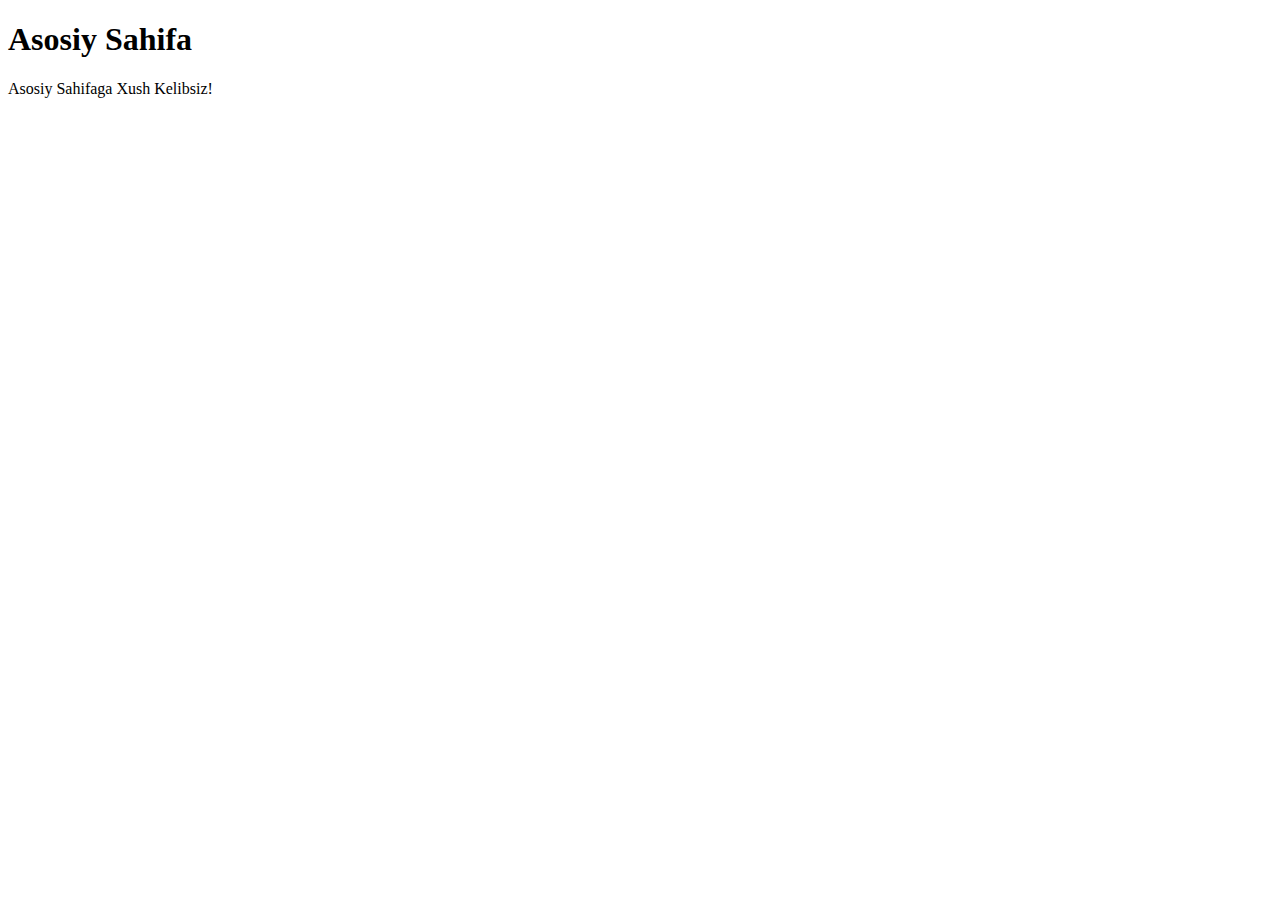
<file: index.html>
<!DOCTYPE html>
<html>
  <head>
    <meta name="author" content"Ruslanbek Normurodov">
    <meta charset="utf-8">
    <title>Asosiy Sahifa</title>
  </head>

  <body>
    <!-- navigatsion menyuni shu yerga qo'ying -->

    <h1>Asosiy Sahifa</h1>

    <p>Asosiy Sahifaga Xush Kelibsiz!</p>
  </body>
</html>
</file>
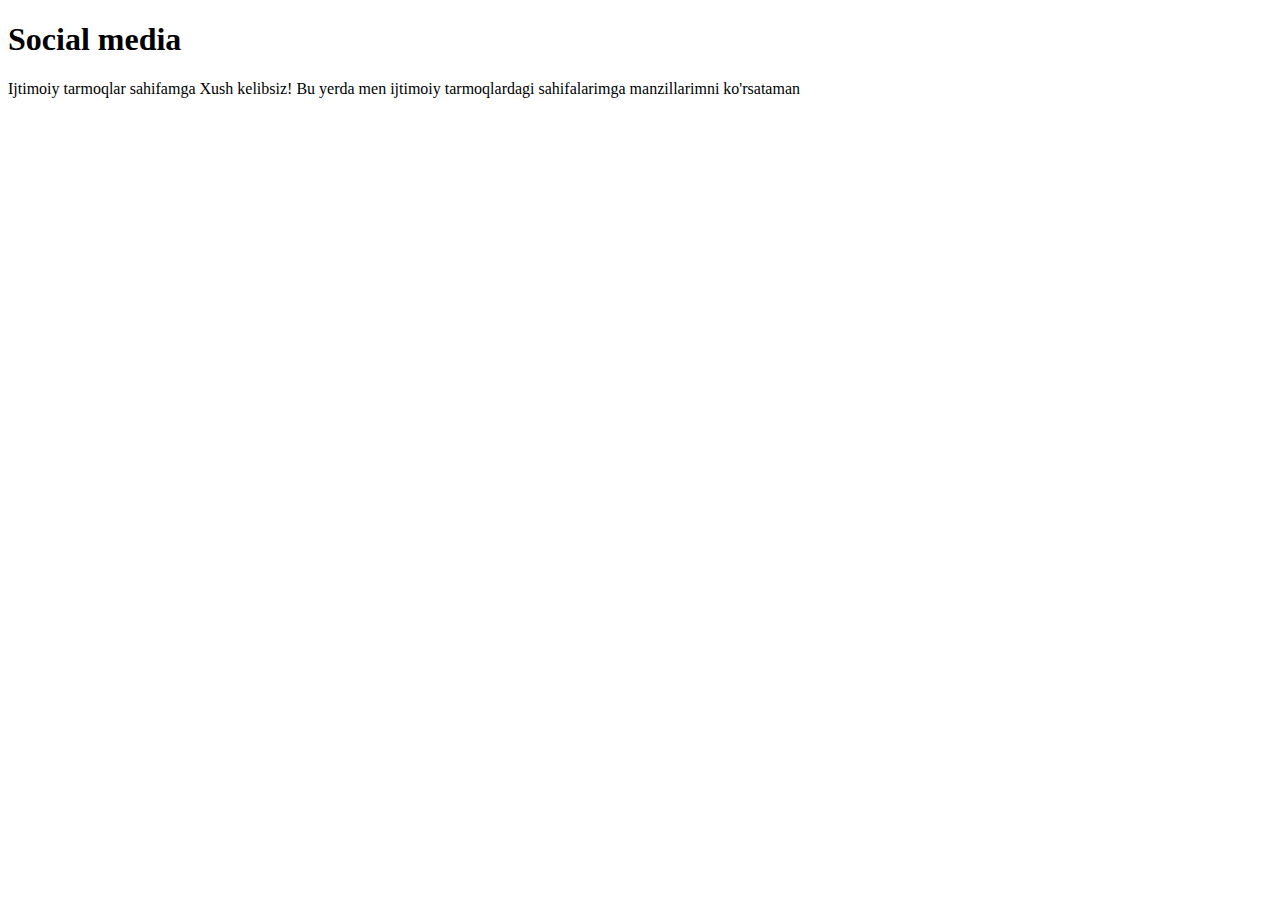
<file: ijtimoiy-tarmoqlar-sahifasi.html>
<!DOCTYPE html>
<html>
  <head>
    <meta charset="utf-8">
    <title>Ijtimoiy tarmoq</title>
  </head>

  <body>
    <!-- Navigatsion menyuni shuni pastiga qo'ying -->

    <h1>Social media</h1>

    <p>Ijtimoiy tarmoqlar sahifamga Xush kelibsiz! Bu yerda men ijtimoiy tarmoqlardagi sahifalarimga manzillarimni ko'rsataman</p>
  </body>
</html>
</file>
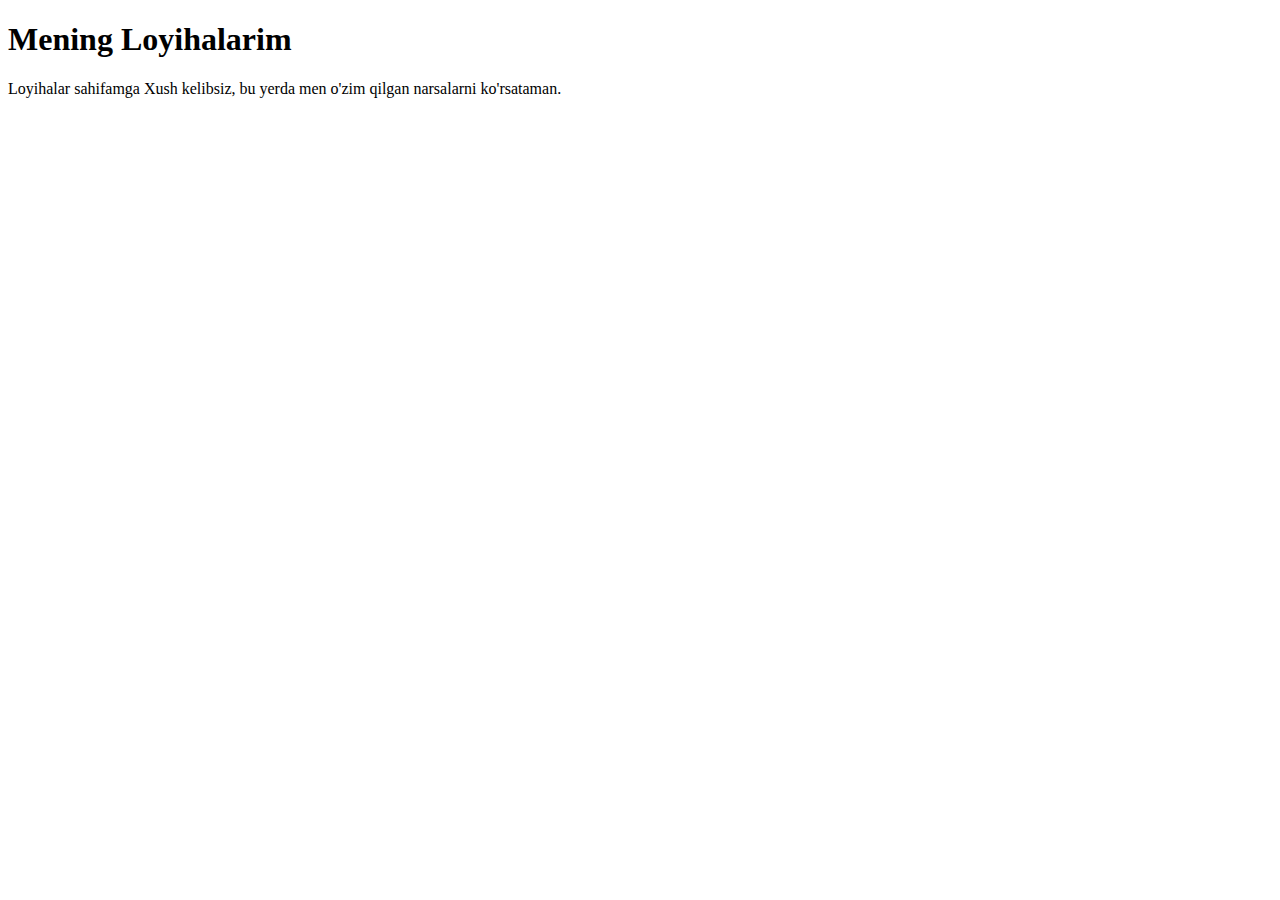
<file: loyihalar-sahifasi.html>
<!DOCTYPE html>
<html>
  <head>
    <meta charset="utf-8">
    <meta name="author" content="">
    <title>Projects</title>
  </head>

  <body>
    <!-- Navigatsion menyuni shu yerdan pastga qo'ying -->

    <h1>Mening Loyihalarim</h1>

    <p>Loyihalar sahifamga Xush kelibsiz, bu yerda men o'zim qilgan narsalarni ko'rsataman.</p>
  </body>
</html>
</file>
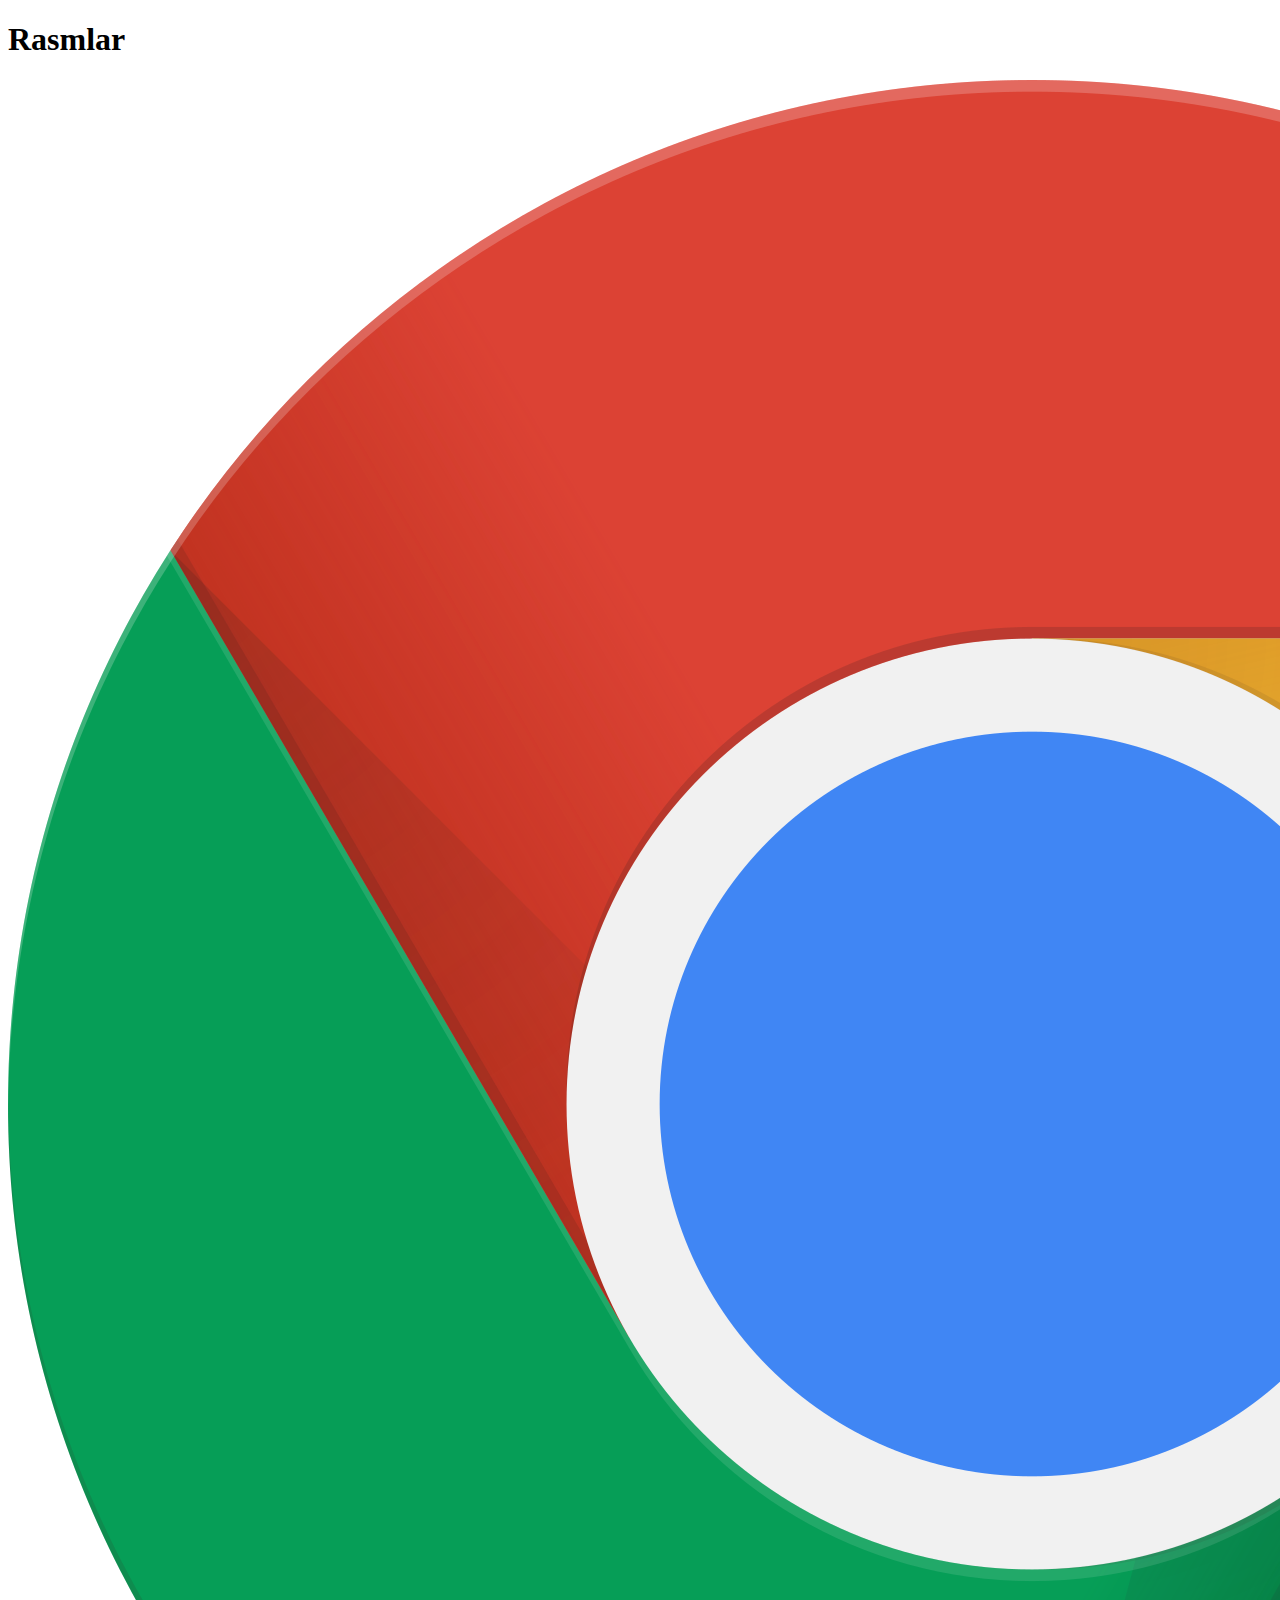
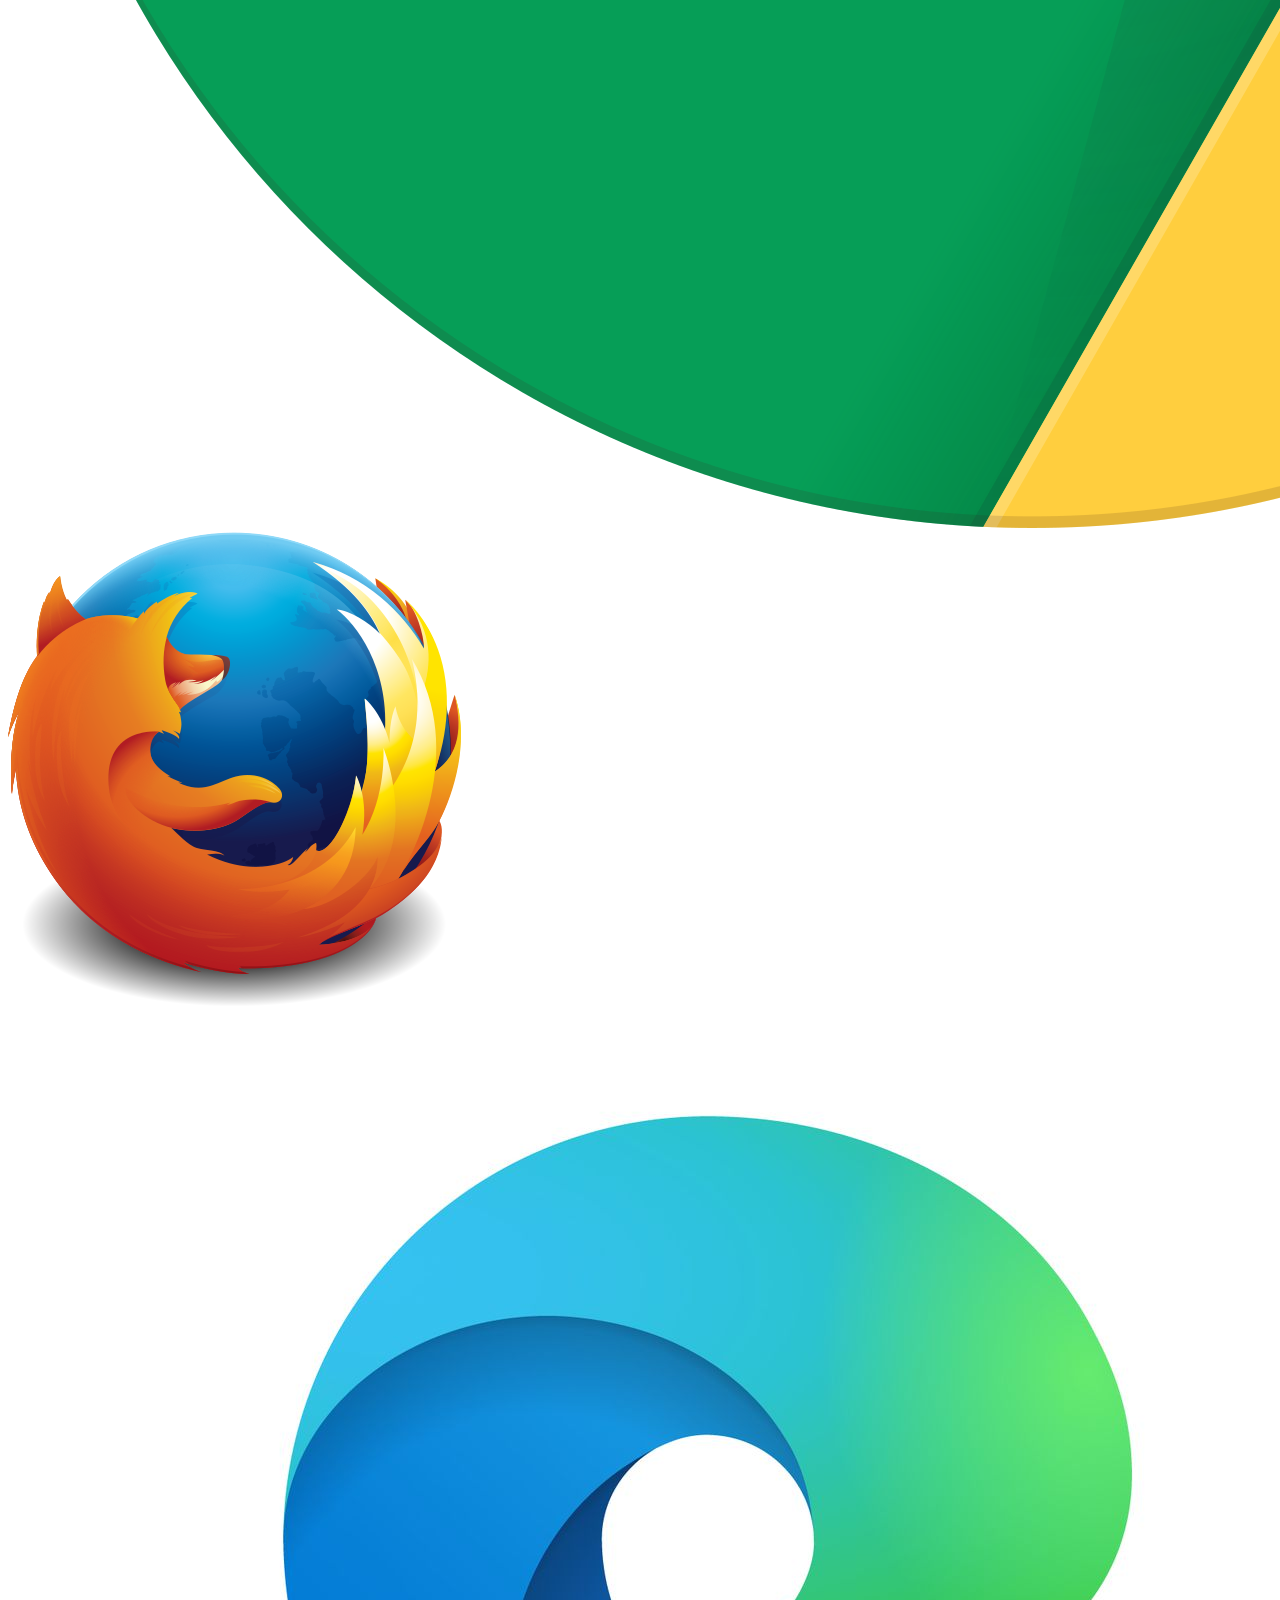
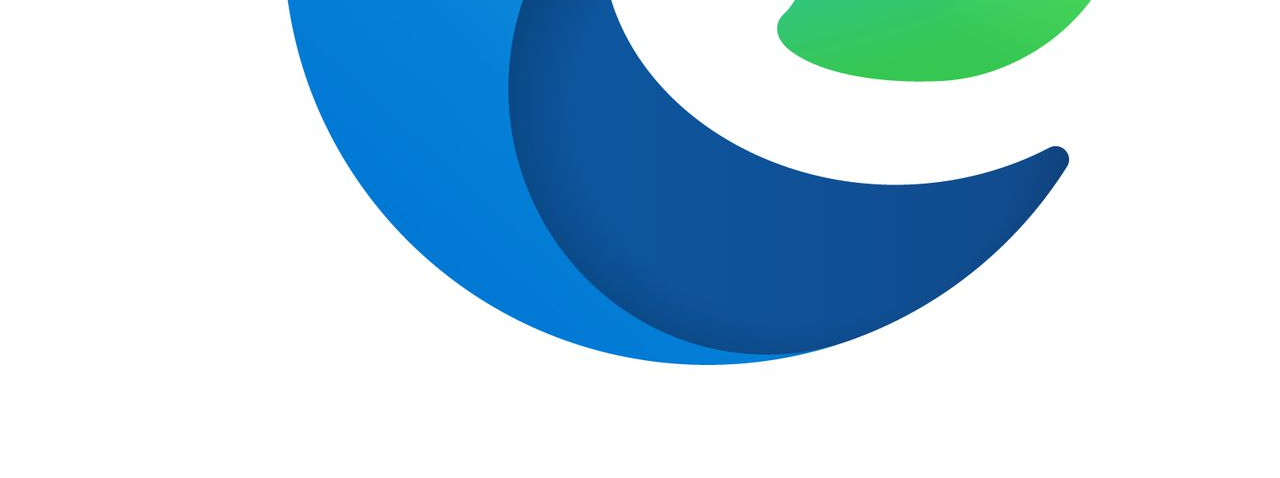
<file: rasmlar-sahifasi.html>
<!DOCTYPE html>
<html>
  <head>
    <meta name="author" content="Ruslanbek Normurodov">
    <meta charset="utf-8">
    <title>Pictures</title>
  </head>

  <body>
    <!-- Navigatsion menyuni shu yerdan pastga qo'ying -->

    <h1>Rasmlar</h1>

   
    <img src="./rasmlar/chrome-logo.png">
    <img src="./rasmlar/firefox-logo.png">
    <img src="./rasmlar/edge-logo.jpg">
  </body>
</html>
</file>
